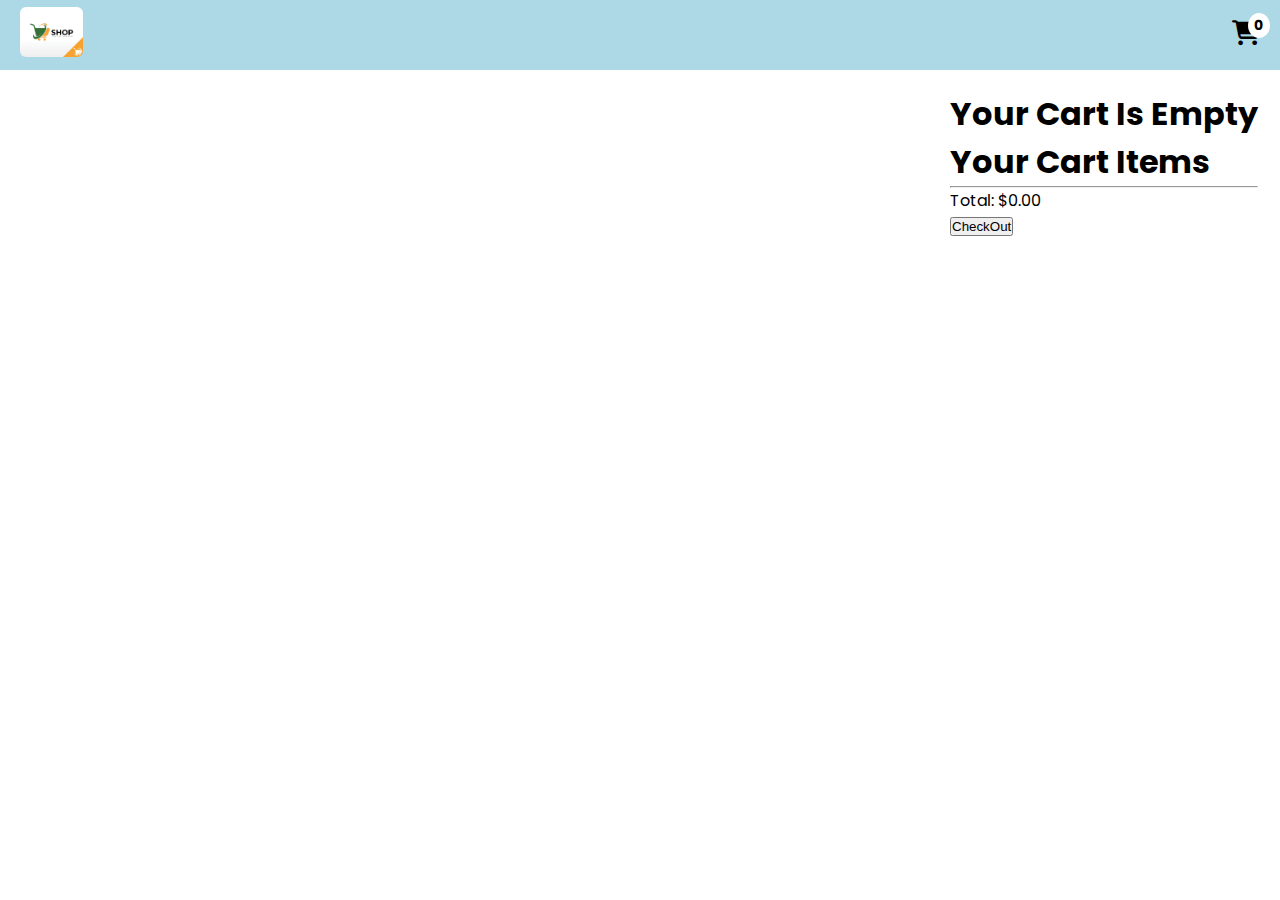
<file: index.html>
<!DOCTYPE html>
<html lang="en">
<head>
    <meta charset="UTF-8">
    <meta name="viewport" content="width=device-width, initial-scale=1.0">
    <link rel="stylesheet" href="https://cdnjs.cloudflare.com/ajax/libs/font-awesome/6.7.2/css/all.min.css">
    <link rel="stylesheet" href="style.css">
    <title>Shopping Cart</title>
</head>
<body>
    <div class="navbar-container">
        <div class="navbar">
            <div class="logo">
                <img src="shop.jpg" alt="Shop Logo">
            </div>
            <div class="cart-item">
                <i class="fa-solid fa-cart-shopping"></i>
                <sup class="dynamic-count">0</sup>
            </div>
        </div>
    </div>

    <div class="main-container">
        <div class="renderData"></div>
        <div class="renderCartData">
            <div class="empty">
                <h1>Your Cart Is Empty</h1>
            </div>
            <div class="yourCartItem">
                <div class="cItem">
                    <h1>Your Cart Items</h1>
                </div>
            </div>
            <div class="line"><hr></div>
            <div class="tContainer">
                <p id="total_price">Total: $0.00</p>
                <a href="./checkout.html"><button>CheckOut</button></a>
            </div>
        </div>
    </div>

    <script src="app.js"></script>
</body>
</html>






    <script src="app.js"></script>
</body>
</html>
</file>
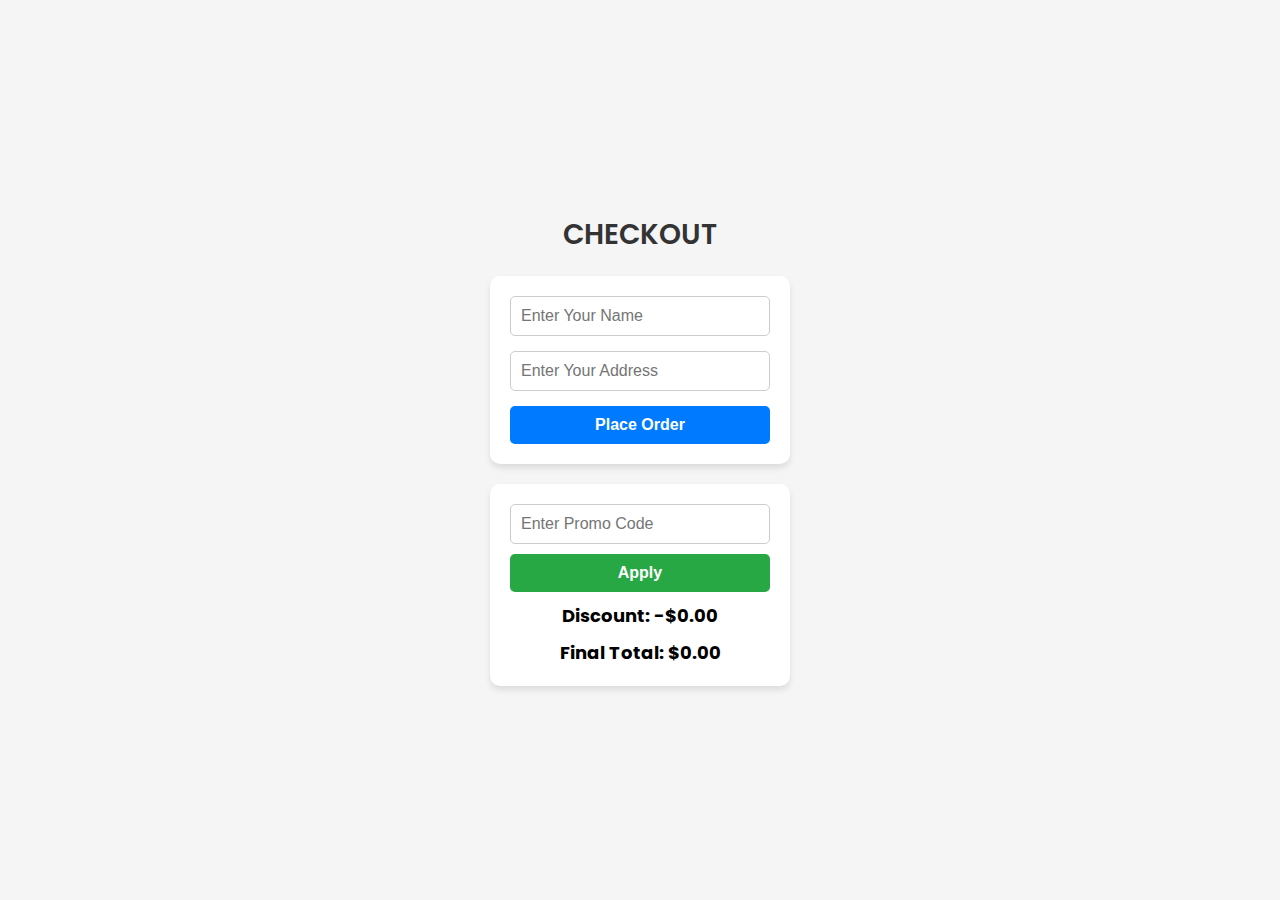
<file: checkout.html>
<!DOCTYPE html>
<html lang="en">
<head>
    <meta charset="UTF-8">
    <meta name="viewport" content="width=device-width, initial-scale=1.0">
    <link rel="stylesheet" href="checkout.css">
    <title>Checkout</title>
</head>
<body>

<div class="checkout-heading">
    <h1>CHECKOUT</h1>
</div>

<div class="inputs-container">
    <input type="text" id="name" placeholder="Enter Your Name">
    <input type="text" id="address" placeholder="Enter Your Address">
    <button id="place_order">Place Order</button>
</div>

<div class="promo-container">
    <input type="text" id="promo_code" placeholder="Enter Promo Code">
    <button id="apply_promo">Apply</button>
    <p id="discount_amount">Discount: -$0.00</p>
    <p id="final_total">Final Total: $0.00</p>
</div>

<script src="checkout.js"></script>
</body>
</html>
</file>
<file: style.css>
@import url('https://fonts.googleapis.com/css2?family=Poppins:wght@300;400;500;600&display=swap');

* {
    margin: 0;
    padding: 0;
    box-sizing: border-box;
}

body {
    font-family: "Poppins", sans-serif;
}

.navbar {
    background-color: lightblue;
    width: 100%;
    height: 70px;
    display: flex;
    justify-content: space-between;
    align-items: center;
    padding: 0 20px;
}

.logo img {
    height: 50px;
    border-radius: 6px;
}

.cart-item {
    position: relative;
    cursor: pointer;
}

.cart-item i {
    font-size: 25px;
}

.cart-item sup {
    position: absolute;
    background-color: white;
    font-weight: bold;
    font-size: 14px;
    padding: 2px 6px;
    border-radius: 50%;
    top: -8px;
    right: -10px;
}

.main-container {
    display: flex;
    padding: 20px;
}

.renderData {
    width: 75%;
    display: flex;
    flex-wrap: wrap;
    gap: 20px;
}

.box-main {
    background: white;
    padding: 10px;
    width: 300px;
    box-shadow: 0px 4px 6px rgba(0, 0, 0, 0.1);
    text-align: center;
}

.box-main img {
    width: 100px;
    height: 100px;
}

.btn-element {
    background: lightblue;
    border: none;
    padding: 10px;
    cursor: pointer;
    font-weight: bold;
}
</file>
<file: checkout.css>
@import url('https://fonts.googleapis.com/css2?family=Poppins:wght@300;400;500;600&display=swap');

* {
    margin: 0;
    padding: 0;
    box-sizing: border-box;
}

body {
    font-family: "Poppins", sans-serif;
    background-color: #f5f5f5;
    display: flex;
    flex-direction: column;
    align-items: center;
    justify-content: center;
    height: 100vh;
}

.checkout-heading {
    margin-bottom: 20px;
}

.checkout-heading h1 {
    font-size: 28px;
    color: #333;
    font-weight: 600;
}

.inputs-container {
    background: white;
    padding: 20px;
    border-radius: 10px;
    box-shadow: 0px 4px 6px rgba(0, 0, 0, 0.1);
    width: 300px;
    display: flex;
    flex-direction: column;
    gap: 15px;
    margin-bottom: 20px;
}

.inputs-container input {
    width: 100%;
    padding: 10px;
    font-size: 16px;
    border: 1px solid #ccc;
    border-radius: 5px;
}

.inputs-container button {
    background: #007bff;
    color: white;
    font-size: 16px;
    border: none;
    padding: 10px;
    border-radius: 5px;
    cursor: pointer;
    font-weight: bold;
}

.inputs-container button:hover {
    background: #0056b3;
}

.promo-container {
    background: white;
    padding: 20px;
    border-radius: 10px;
    box-shadow: 0px 4px 6px rgba(0, 0, 0, 0.1);
    width: 300px;
    display: flex;
    flex-direction: column;
    gap: 10px;
    text-align: center;
}

.promo-container input {
    width: 100%;
    padding: 10px;
    font-size: 16px;
    border: 1px solid #ccc;
    border-radius: 5px;
}

.promo-container button {
    background: #28a745;
    color: white;
    font-size: 16px;
    border: none;
    padding: 10px;
    border-radius: 5px;
    cursor: pointer;
    font-weight: bold;
}

.promo-container button:hover {
    background: #218838;
}

.promo-container p {
    font-size: 18px;
    font-weight: bold;
}
</file>
